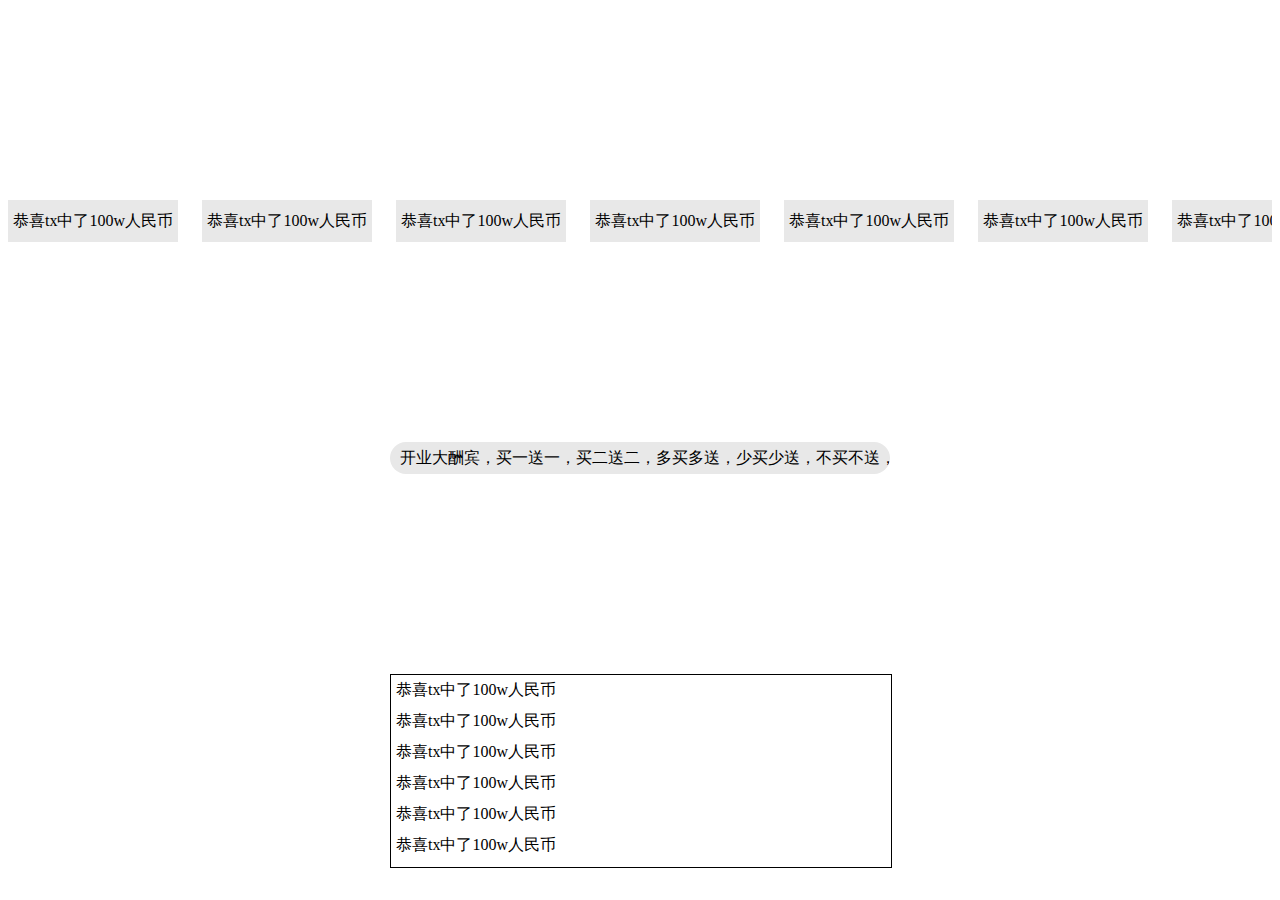
<file: autoscroll-message/index.html>
<!DOCTYPE html>
<html lang="en">
<head>
    <meta charset="UTF-8">
    <meta http-equiv="X-UA-Compatible" content="IE=edge">
    <meta name="viewport" content="width=device-width, initial-scale=1.0">
    <title>autoscroll-message</title>
    <link rel="stylesheet" href="./style.css">
</head>
<body>
        <div class="comtain-t">
            <div class="rightToLeft">
                <span>恭喜tx中了100w人民币</span>
                <span>恭喜tx中了100w人民币</span>
                <span>恭喜tx中了100w人民币</span>
                <span>恭喜tx中了100w人民币</span>
                <span>恭喜tx中了100w人民币</span>
                <span>恭喜tx中了100w人民币</span>
                <span>恭喜tx中了100w人民币</span>
                <span>恭喜tx中了100w人民币</span>
                <span>恭喜tx中了100w人民币</span>
                <span>恭喜tx中了100w人民币</span>
                <span>恭喜tx中了100w人民币 ---- end</span>
                <span>恭喜tx中了100w人民币</span>
                <span>恭喜tx中了100w人民币</span>
                <span>恭喜tx中了100w人民币</span>
                <span>恭喜tx中了100w人民币</span>
                <span>恭喜tx中了100w人民币</span>
                <span>恭喜tx中了100w人民币</span>
                <span>恭喜tx中了100w人民币</span>
                <span>恭喜tx中了100w人民币</span>
                <span>恭喜tx中了100w人民币</span>
                <span>恭喜tx中了100w人民币</span>
                <span>恭喜tx中了100w人民币 ---- end</span>
            </div>
        </div>
        <div class="comtain">
            <div class="message">
                <span style='--width: 500px'>开业大酬宾，买一送一，买二送二，多买多送，少买少送，不买不送，全场20，全场20，20块你买不到吃亏，买不了上当，男人少抽几包烟，女人少买几样化妆品，全智能手动洗衣机带回家！</span>
            </div>
        </div>
        <div class="comtain">
            <div class="bottomToTop">
                <ul>
                    <li>恭喜tx中了100w人民币</li>
                    <li>恭喜tx中了100w人民币</li>
                    <li>恭喜tx中了100w人民币</li>
                    <li>恭喜tx中了100w人民币</li>
                    <li>恭喜tx中了100w人民币</li>
                    <li>恭喜tx中了100w人民币</li>
                    <li>恭喜tx中了100w人民币</li>
                    <li>恭喜tx中了100w人民币</li>
                    <li>恭喜tx中了100w人民币</li>
                    <li>恭喜tx中了100w人民币</li>
                    <li>恭喜tx中了100w人民币</li>
                    <li>恭喜tx中了100w人民币 ---- end</li>
                    <li>恭喜tx中了100w人民币</li>
                    <li>恭喜tx中了100w人民币</li>
                    <li>恭喜tx中了100w人民币</li>
                    <li>恭喜tx中了100w人民币</li>
                    <li>恭喜tx中了100w人民币</li>
                    <li>恭喜tx中了100w人民币</li>
                    <li>恭喜tx中了100w人民币</li>
                    <li>恭喜tx中了100w人民币</li>
                    <li>恭喜tx中了100w人民币</li>
                    <li>恭喜tx中了100w人民币</li>
                    <li>恭喜tx中了100w人民币</li>
                    <li>恭喜tx中了100w人民币 ---- end</li>
                </ul>
            </div>
        </div>
</body>
</html>
</file>
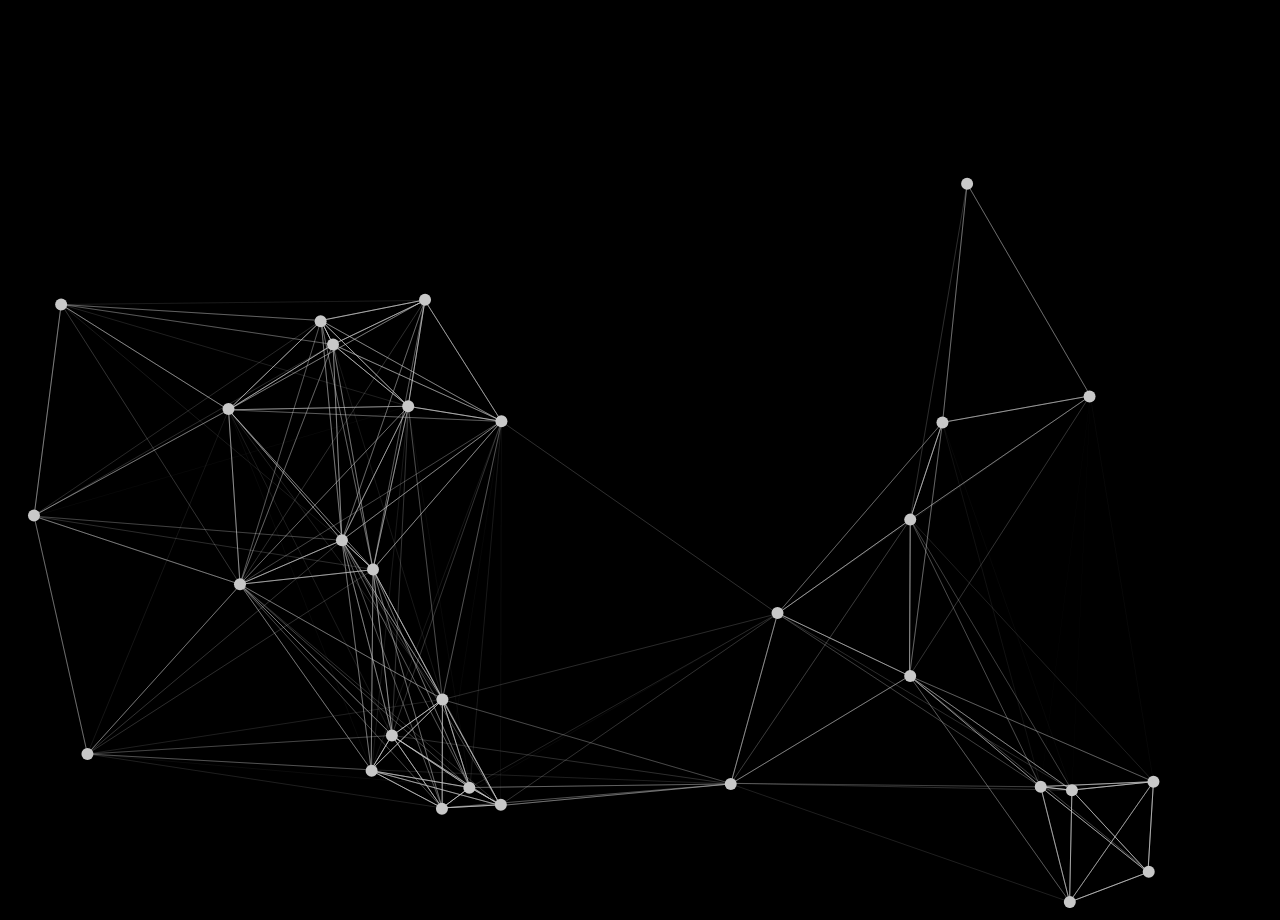
<file: canvas/index.html>
<!DOCTYPE html>
<html lang="en">
<head>
    <meta charset="UTF-8">
    <meta name="viewport" content="width=device-width, initial-scale=1.0">
    <link rel="stylesheet" href="style.css" />
    <title>Document</title>
</head>
<body >
    <canvas></canvas>
    <script src="script.js"></script>
</body>
</html>
</file>
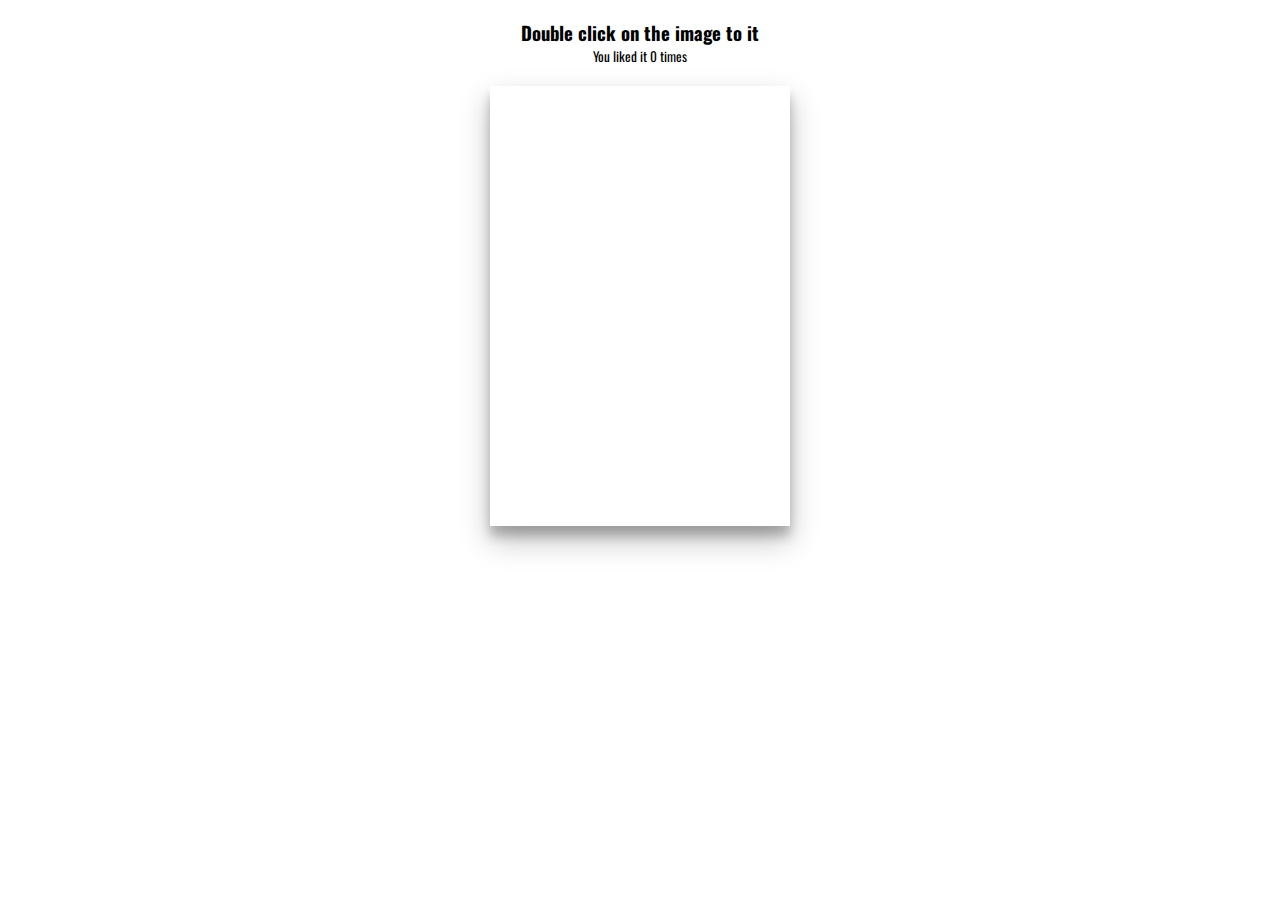
<file: double-click-heart/index.html>
<!DOCTYPE html>
<html lang="en">
  <head>
    <meta charset="UTF-8" />
    <meta name="viewport" content="width=device-width, initial-scale=1.0" />
    <link rel="stylesheet" href="https://cdnjs.cloudflare.com/ajax/libs/font-awesome/5.14.0/css/all.min.css" integrity="sha512-1PKOgIY59xJ8Co8+NE6FZ+LOAZKjy+KY8iq0G4B3CyeY6wYHN3yt9PW0XpSriVlkMXe40PTKnXrLnZ9+fkDaog==" crossorigin="anonymous" />
    <link rel="stylesheet" href="style.css" />
    <title>Double Click Heart</title>
  </head>
  <body>
    <h3>Double click on the image to <i class="fas fa-heart"></i> it</h3>
    <small>You liked it <span id="times">0</span> times</small>

    <div class="loveMe"></div>

    <script src="script.js"></script>
  </body>
</html>
</file>
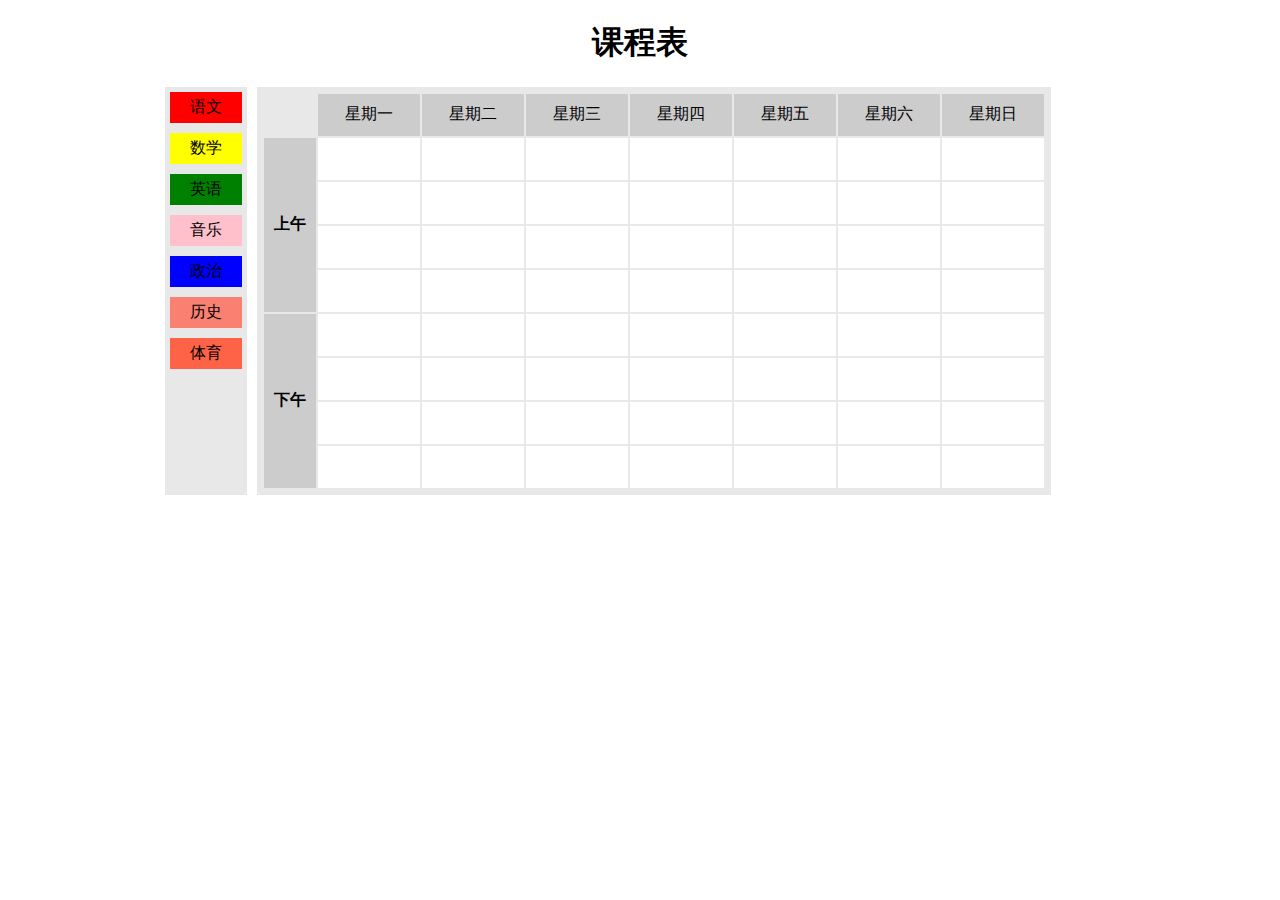
<file: draggable-box/index.html>
<!DOCTYPE html>
<html lang="en">
  <head>
    <meta charset="UTF-8">
    <meta name="viewport" content="width=device-width, initial-scale=1.0">
    <meta http-equiv="X-UA-Compatible" content="ie=edge">
    <link rel="stylesheet" href="style.css" />
    <title>Static Template</title>
  </head>
  <body>
    <h1>课程表</h1>
    <div class='container'>
    <div class="left" data-drop="move">
        <div  data-effect="copy" draggable="true" class="color1 item">语文</div>
        <div  data-effect="copy" draggable="true" class="color2 item">数学</div>
        <div  data-effect="copy" draggable="true" class="color3 item">英语</div>
        <div  data-effect="copy" draggable="true" class="color4 item">音乐</div>
        <div  data-effect="copy" draggable="true" class="color5 item">政治</div>
        <div  data-effect="copy" draggable="true" class="color6 item">历史</div>
        <div  data-effect="copy" draggable="true" class="color7 item">体育</div>
    </div>
    <div class="right">
        <table>
            <th>
                <td class="heard">星期一</td>
                <td class="heard">星期二</td>
                <td class="heard">星期三</td>
                <td class="heard">星期四</td>
                <td class="heard">星期五</td>
                <td class="heard">星期六</td>
                <td class="heard">星期日</td>
            </th>
            <tbody>
                <tr>
                    <th rowspan="4" class="span">上午</th>
                    <td data-drop="copy"></td>
                    <td data-drop="copy"></td>
                    <td data-drop="copy"></td>
                    <td data-drop="copy"></td>
                    <td data-drop="copy"></td>
                    <td data-drop="copy"></td>
                    <td data-drop="copy"></td>
                </tr>
                <tr>
                    <td data-drop="copy"></td>
                    <td data-drop="copy"></td>
                    <td data-drop="copy"></td>
                    <td data-drop="copy"></td>
                    <td data-drop="copy"></td>
                    <td data-drop="copy"></td>
                    <td data-drop="copy"></td>
                </tr>
                <tr>
                    <td data-drop="copy"></td>
                    <td data-drop="copy"></td>
                    <td data-drop="copy"></td>
                    <td data-drop="copy"></td>
                    <td data-drop="copy"></td>
                    <td data-drop="copy"></td>
                    <td data-drop="copy"></td>
                </tr>
                <tr>
                    <td data-drop="copy"></td>
                    <td data-drop="copy"></td>
                    <td data-drop="copy"></td>
                    <td data-drop="copy"></td>
                    <td data-drop="copy"></td>
                    <td data-drop="copy"></td>
                    <td data-drop="copy"></td>
                </tr>
                <tr class="next">
                    <th rowspan="4" class="span">下午</th>
                    <td data-drop="copy"></td>
                    <td data-drop="copy"></td>
                    <td data-drop="copy"></td>
                    <td data-drop="copy"></td>
                    <td data-drop="copy"></td>
                    <td data-drop="copy"></td>
                    <td data-drop="copy"></td>
                </tr>
                <tr>
                    <td data-drop="copy"></td>
                    <td data-drop="copy"></td>
                    <td data-drop="copy"></td>
                    <td data-drop="copy"></td>
                    <td data-drop="copy"></td>
                    <td data-drop="copy"></td>
                    <td data-drop="copy"></td>
                </tr>
                <tr>
                    <td data-drop="copy"></td>
                    <td data-drop="copy"></td>
                    <td data-drop="copy"></td>
                    <td data-drop="copy"></td>
                    <td data-drop="copy"></td>
                    <td data-drop="copy"></td>
                    <td data-drop="copy"></td>
                </tr>
                <tr>
                    <td data-drop="copy"></td>
                    <td data-drop="copy"></td>
                    <td data-drop="copy"></td>
                    <td data-drop="copy"></td>
                    <td data-drop="copy"></td>
                    <td data-drop="copy"></td>
                    <td data-drop="copy"></td>
                </tr>
            </tbody>
        </table>
    </div>
    </div>
    <script src="script.js"></script>
  </body>
</html>
</file>
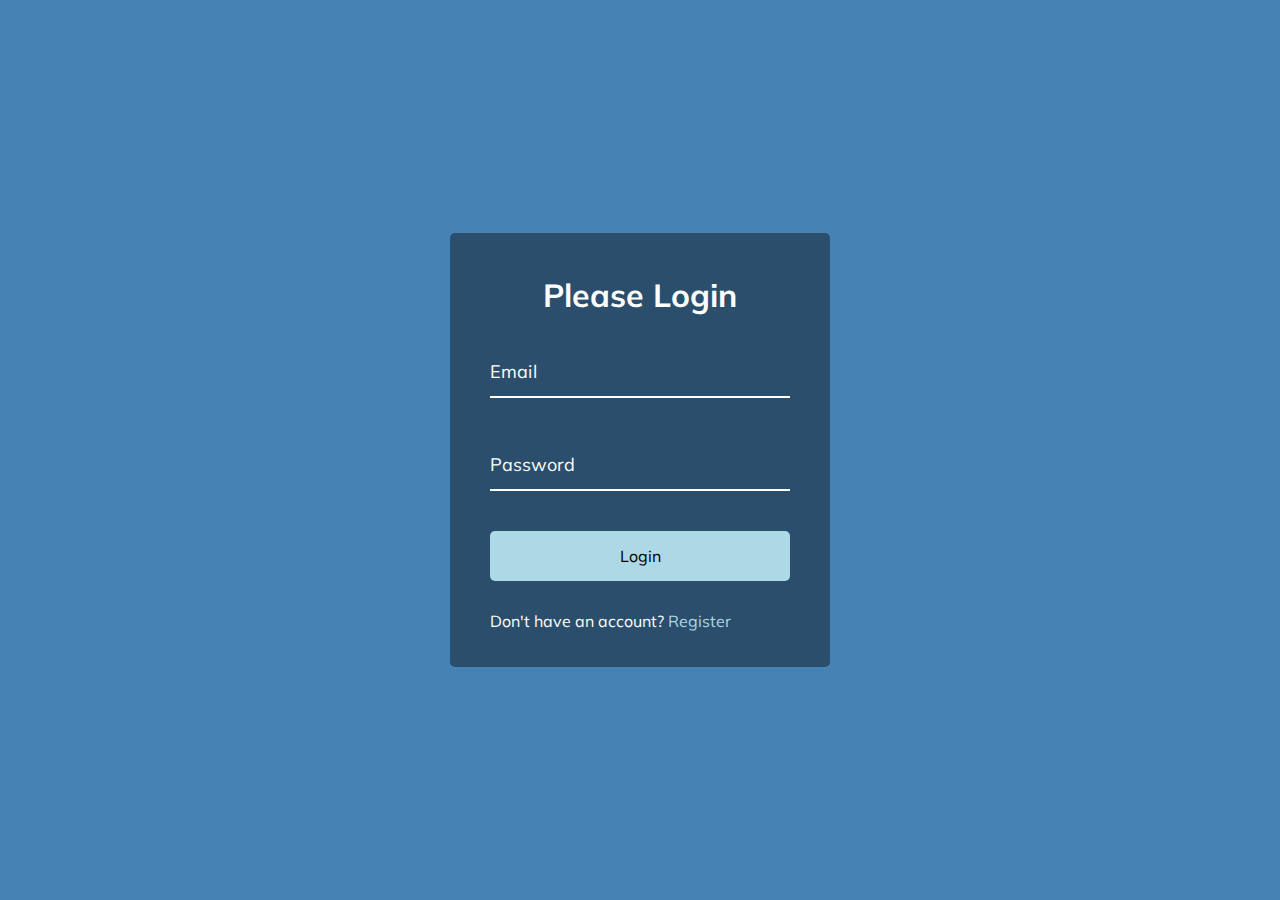
<file: form-input-wave/index.html>
<!DOCTYPE html>
<html lang="en">
  <head>
    <meta charset="UTF-8" />
    <meta name="viewport" content="width=device-width, initial-scale=1.0" />
    <link rel="stylesheet" href="style.css" />
    <title>Form Input Wave</title>
  </head>
  <body>
    <div class="container">
      <h1>Please Login</h1>
      <form>
        <div class="form-control">
          <input type="text" required>
          <label>Email</label>
          <!-- <label>
            <span style="transition-delay: 0ms">E</span>
              <span style="transition-delay: 50ms">m</span>
              <span style="transition-delay: 100ms">a</span>
              <span style="transition-delay: 150ms">i</span>
              <span style="transition-delay: 200ms">l</span>
        </label> -->
        </div>

        <div class="form-control">
          <input type="password" required>
          <label>Password</label>
        </div>

        <button class="btn">Login</button>

        <p class="text">Don't have an account? <a href="#">Register</a> </p>
      </form>
    </div>
    <script src="script.js"></script>
  </body>
</html>
</file>
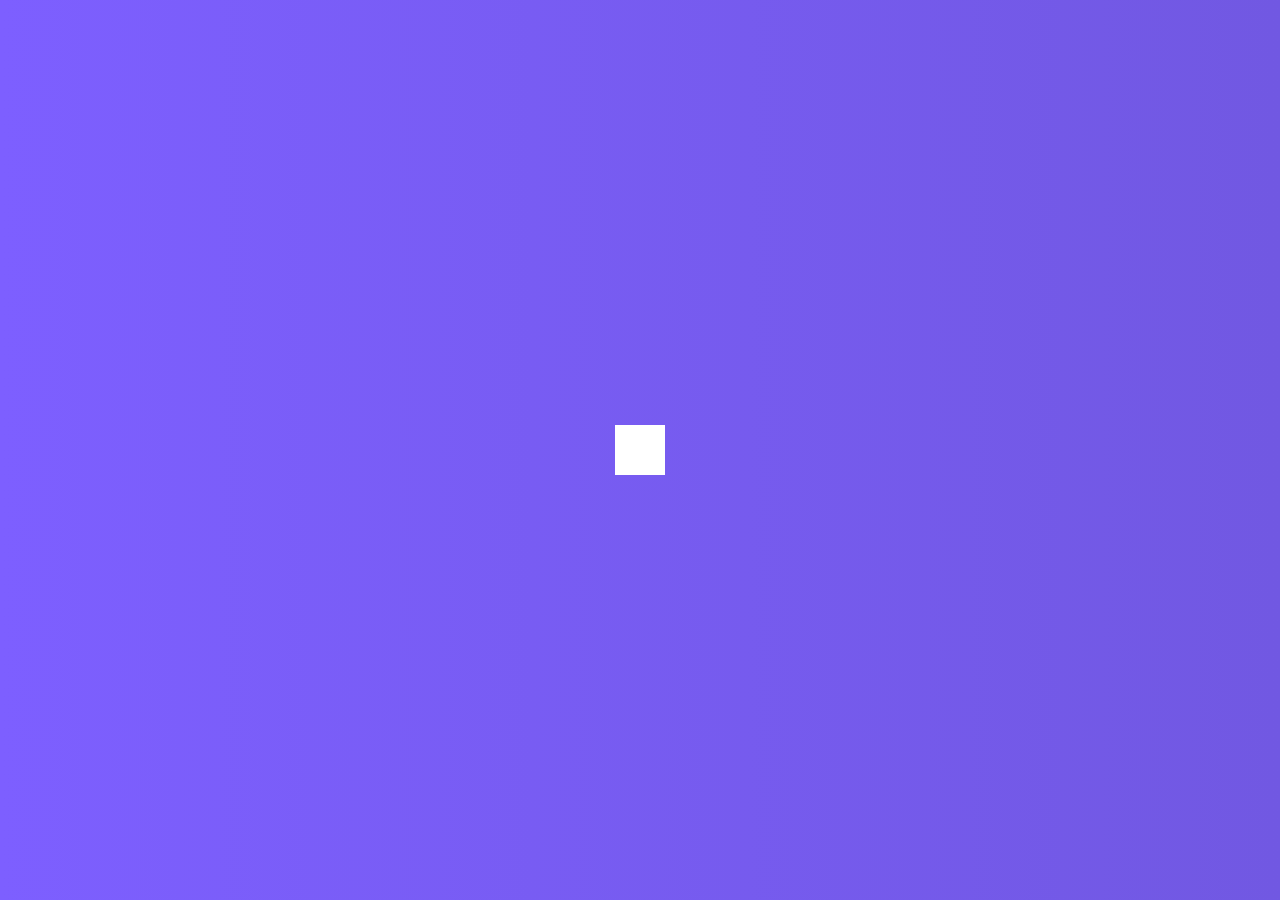
<file: hidden-search/index.html>
<!DOCTYPE html>
<html lang="en">
<head>
    <meta charset="UTF-8">
    <meta http-equiv="X-UA-Compatible" content="IE=edge">
    <meta name="viewport" content="width=device-width, initial-scale=1.0">
    <link rel="stylesheet" href="https://cdnjs.cloudflare.com/ajax/libs/font-awesome/5.14.0/css/all.min.css" integrity="sha512-1PKOgIY59xJ8Co8+NE6FZ+LOAZKjy+KY8iq0G4B3CyeY6wYHN3yt9PW0XpSriVlkMXe40PTKnXrLnZ9+fkDaog==" crossorigin="anonymous" />
    <link rel="stylesheet" href="./style.css">
    <title>Hidden Search</title>
</head>
<body>
    <div class="search">
        <input type="text" class="input">
        <button class="btn"><i class="fas fa-search"></i></button>
    </div>
    <script src="script.js"></script>
</body>
</html>
</file>
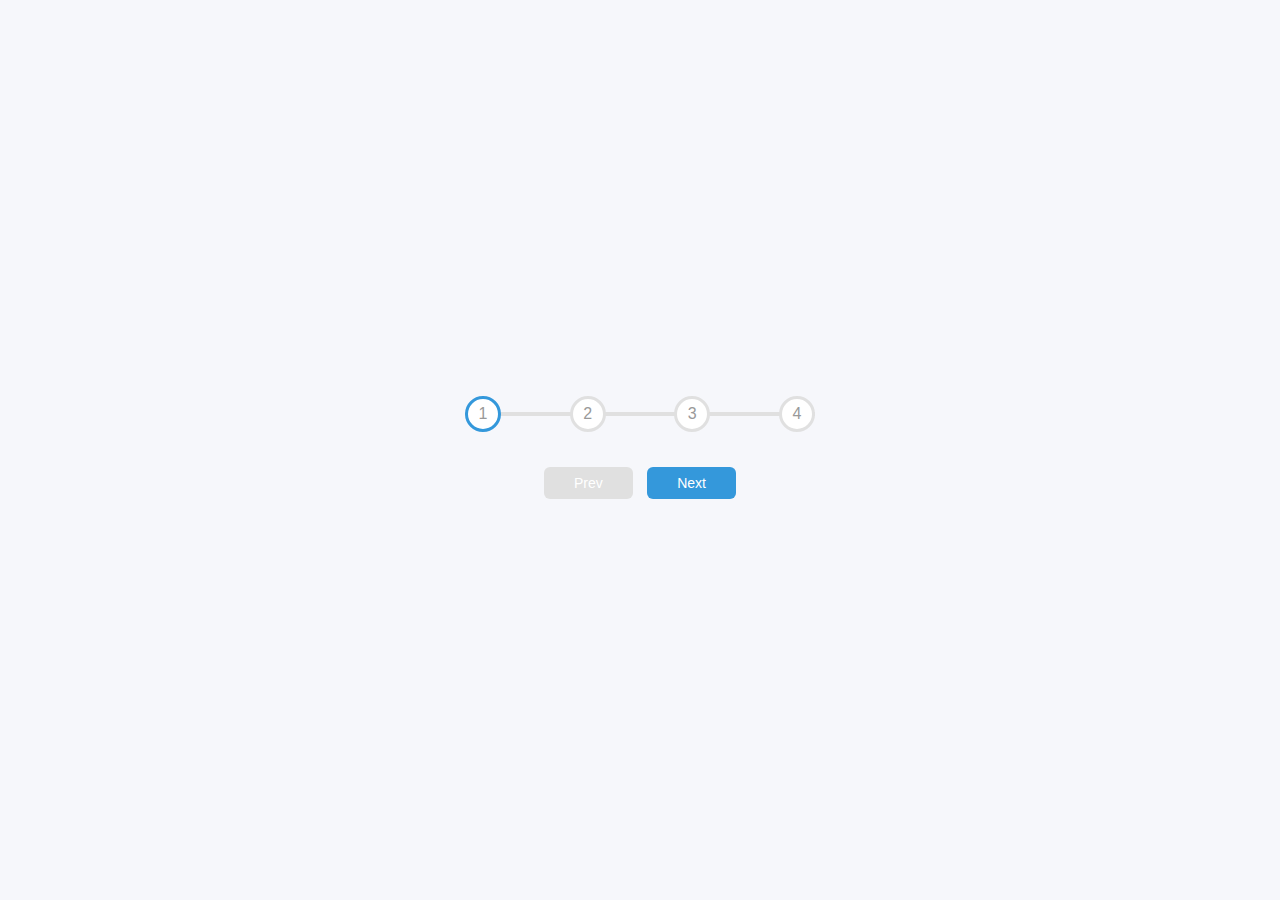
<file: progress-steps/index.html>
<!DOCTYPE html>
<html lang="en">
<head>
    <meta charset="UTF-8">
    <meta http-equiv="X-UA-Compatible" content="IE=edge">
    <meta name="viewport" content="width=device-width, initial-scale=1.0">
    <link rel="stylesheet" href="style.css" />
    <title>Progress-steps</title>
</head>
<body>
    <div class="container">
        <div class="progress-container">
            <div class="progress" id="progress"></div>
            <div class="circle active">1</div>
            <div class="circle">2</div>
            <div class="circle">3</div>
            <div class="circle">4</div>
        </div>
        <div>
            <button class="btn" id="prev" disabled>Prev</button>
            <button class="btn" id="next">Next</button>
        </div>
    </div>
    <script src="script.js"></script>
</body>
</html>
</file>
<file: autoscroll-message/style.css>
.comtain{
    width: 500px;
    /* height: 500px; */
    margin: 0 auto;
    margin-top: 200px;
}

.comtain-t{
    margin: 0 auto;
    margin-top: 200px;
    overflow: hidden;
    white-space: nowrap;
}

.comtain-t .rightToLeft{
    animation: moveLeft 10s linear infinite;
}

@keyframes moveLeft {
    0%{
     transform: translateX(100vw)
    }
    100%{
        transform: translateX(calc(-100% + 375px));
    } 
}

.rightToLeft span{
    line-height: 32px;
    padding: 5px;
    display: inline-block;
    background-color: #e8e8e8;
    margin-right: 20px;
}

.message{
    width: 100%;
    overflow: hidden;
    background-color: #e8e8e8;
    border-radius: 50px;
    height: 32px;
}

.message>span{
    line-height: 32px;
    padding: 0 10px;
    display: inline-block;
    white-space: nowrap;
    animation: rotate 20s linear infinite;
}

@keyframes rotate {
    0%{
     transform: translateX(var(--width))
    }
    100%{
        transform: translateX(-100%);
    } 
}

.bottomToTop{
    height: 192px;
    overflow: hidden;
    width: 500px;
    border: 1px solid #000;
}

.bottomToTop ul , .bottomToTop li{
    list-style: none;
    margin: 0;
    padding: 0;
}

.bottomToTop li{
    padding: 5px;
}


.bottomToTop ul{
    animation: move 5s linear infinite;
}

@keyframes move {
    0%{
     transform: translateY(0)
    }
    100%{
        transform: translateY(calc(-100% + 192px));
    } 
}
</file>
<file: canvas/style.css>
body{
    background-color: #000;
}
</file>
<file: double-click-heart/style.css>
@import url('https://fonts.googleapis.com/css?family=Oswald');

* {
  box-sizing: border-box;
}

body {
  font-family: 'Oswald', sans-serif;
  text-align: center;
  overflow: hidden;
  margin: 0;
}

h3 {
  margin-bottom: 0;
  text-align: center;
}

small {
  display: block;
  margin-bottom: 20px;
  text-align: center;
}

.fa-heart {
  color: red;
}

.loveMe {
  height: 440px;
  width: 300px;
  background: url('https://images.unsplash.com/photo-1504215680853-026ed2a45def?ixlib=rb-1.2.1&ixid=eyJhcHBfaWQiOjEyMDd9&auto=format&fit=crop&w=334&q=80')
    no-repeat center center/cover;
  margin: auto;
  cursor: pointer;
  max-width: 100%;
  position: relative;
  box-shadow: 0 14px 28px rgba(0, 0, 0, 0.25), 0 10px 10px rgba(0, 0, 0, 0.22);
  overflow: hidden;
}

.loveMe .fa-heart {
  position: absolute;
  animation: grow 0.6s linear;
  transform: translate(-50%, -50%) scale(0);
}

@keyframes grow {
  to {
    transform: translate(-50%, -50%) scale(10);
    opacity: 0;
  }
}
</file>
<file: draggable-box/style.css>
h1{
    text-align: center;
}
.container{
    width: 950px;
    margin: 0 auto;
    display: flex;
}

.left, .right{
    background-color: #e8e8e8;
    padding: 5px;
}

.left >div{
    margin-bottom: 10px;
}

.item{
    padding: 5px 20px;
}

.left{
    margin-right: 10px;
}

.color1{
    background-color: #FF0000;
}
.color2{
    background-color: yellow;
}
.color3{
    background-color: green;
}
.color4{
    background-color: pink;
}
.color5{
    background-color: blue;
}
.color6{
    background-color: salmon;
}
.color7{
    background-color: tomato;
}

.right td{
    width: 100px;
    height: 40px;
    text-align: center;
    background-color: #FFF;
}

th.span{
    background-color: #CCC;
    padding: 0 10px;
}
td.heard{
    background-color: #CCC;
}

tr.next{
    margin-top: 40px;
}

.drop-over{
    background-color: #CCC !important;
}
</file>
<file: form-input-wave/style.css>
@import url('https://fonts.googleapis.com/css?family=Muli&display=swap');

* {
  box-sizing: border-box;
}

body {
  background-color: steelblue;
  color: #fff;
  font-family: 'Muli', sans-serif;
  display: flex;
  flex-direction: column;
  align-items: center;
  justify-content: center;
  height: 100vh;
  overflow: hidden;
  margin: 0;
}

.container {
  background-color: rgba(0, 0, 0, 0.4);
  padding: 20px 40px;
  border-radius: 5px;
}

.container h1 {
  text-align: center;
  margin-bottom: 30px;
}

.container a {
  text-decoration: none;
  color: lightblue;
}

.btn {
  cursor: pointer;
  display: inline-block;
  width: 100%;
  background: lightblue;
  padding: 15px;
  font-family: inherit;
  font-size: 16px;
  border: 0;
  border-radius: 5px;
}

.btn:focus {
  outline: 0;
}

.btn:active {
  transform: scale(0.98);
}

.text {
  margin-top: 30px;
}

.form-control {
  position: relative;
  margin: 20px 0 40px;
  width: 300px;
}

.form-control input {
  background-color: transparent;
  border: 0;
  border-bottom: 2px #fff solid;
  display: block;
  width: 100%;
  padding: 15px 0;
  font-size: 18px;
  color: #fff;
}

.form-control input:focus,
.form-control input:valid {
  outline: 0;
  border-bottom-color: lightblue;
}

.form-control label {
  position: absolute;
  top: 15px;
  left: 0;
  pointer-events: none;
}

.form-control label span {
  display: inline-block;
  font-size: 18px;
  min-width: 5px;
  transition: 0.3s cubic-bezier(0.68, -0.55, 0.265, 1.55);
}

.form-control input:focus + label span,
.form-control input:valid + label span {
  color: lightblue;
  transform: translateY(-30px);
}
</file>
<file: hidden-search/style.css>
@import url('https://fonts.googleapis.com/css2?family=Roboto:wght@400;700&display=swap');

* {
  box-sizing: border-box;
}

body {
  background-image: linear-gradient(90deg, #7d5fff, #7158e2);
  font-family: 'Roboto', sans-serif;
  display: flex;
  align-items: center;
  justify-content: center;
  height: 100vh;
  overflow: hidden;
  margin: 0;
}

.search {
  position: relative;
  height: 50px;
}

.search .input {
  background-color: #fff;
  border: 0;
  font-size: 18px;
  padding: 15px;
  height: 50px;
  width: 50px;
  transition: width 0.3s ease;
}

.btn {
  background-color: #fff;
  border: 0;
  cursor: pointer;
  font-size: 24px;
  position: absolute;
  top: 0;
  left: 0;
  height: 50px;
  width: 50px;
  transition: transform 0.3s ease;
}

.btn:focus,
.input:focus {
  outline: none;
}

.search.active .input {
  width: 200px;
}

.search.active .btn {
  transform: translateX(198px);
}
</file>
<file: progress-steps/style.css>
:root {
    --line-border-fill: #3498db;
    --line-border-empty: #e0e0e0;
}

body{
    background-color: #f6f7fb;
    font-family: 'Muli', sans-serif;
    display: flex;
    align-items: center;
    justify-content: center;
    height: 100vh;
    overflow: hidden;
    margin: 0;
}

.container{
    text-align: center;
}

.progress-container {
    display: flex;
    justify-content: space-between;
    position: relative;
    margin-bottom: 30px;
    max-width: 100%;
    width: 350px;
}

.progress-container::before {
    content: '';
    background-color: var(--line-border-empty);
    position: absolute;
    top: 50%;
    left: 0;
    transform: translateY(-50%);
    height: 4px;
    width: 100%;
    z-index: -1;
}

.circle {
    background-color: #fff;
    color: #999;
    border-radius: 50%;
    height: 30px;
    width: 30px;
    display: flex;
    align-items: center;
    justify-content: center;
    border: 3px solid var(--line-border-empty);
    transition: 0.4s ease;
}

.circle.active {
    border-color: var(--line-border-fill);
}

.progress {
    background-color: var(--line-border-fill);
    position: absolute;
    top: 50%;
    left: 0;
    transform: translateY(-50%);
    height: 4px;
    width: 0%;
    z-index: -1;
    transition: 0.4s ease;
}

.btn {
    background-color: var(--line-border-fill);
    color: #fff;
    border: 0;
    border-radius: 6px;
    cursor: pointer;
    font-family: inherit;
    padding: 8px 30px;
    margin: 5px;
    font-size: 14px;
}

.btn:disabled {
    background-color: var(--line-border-empty);
    cursor: not-allowed;
}
</file>
